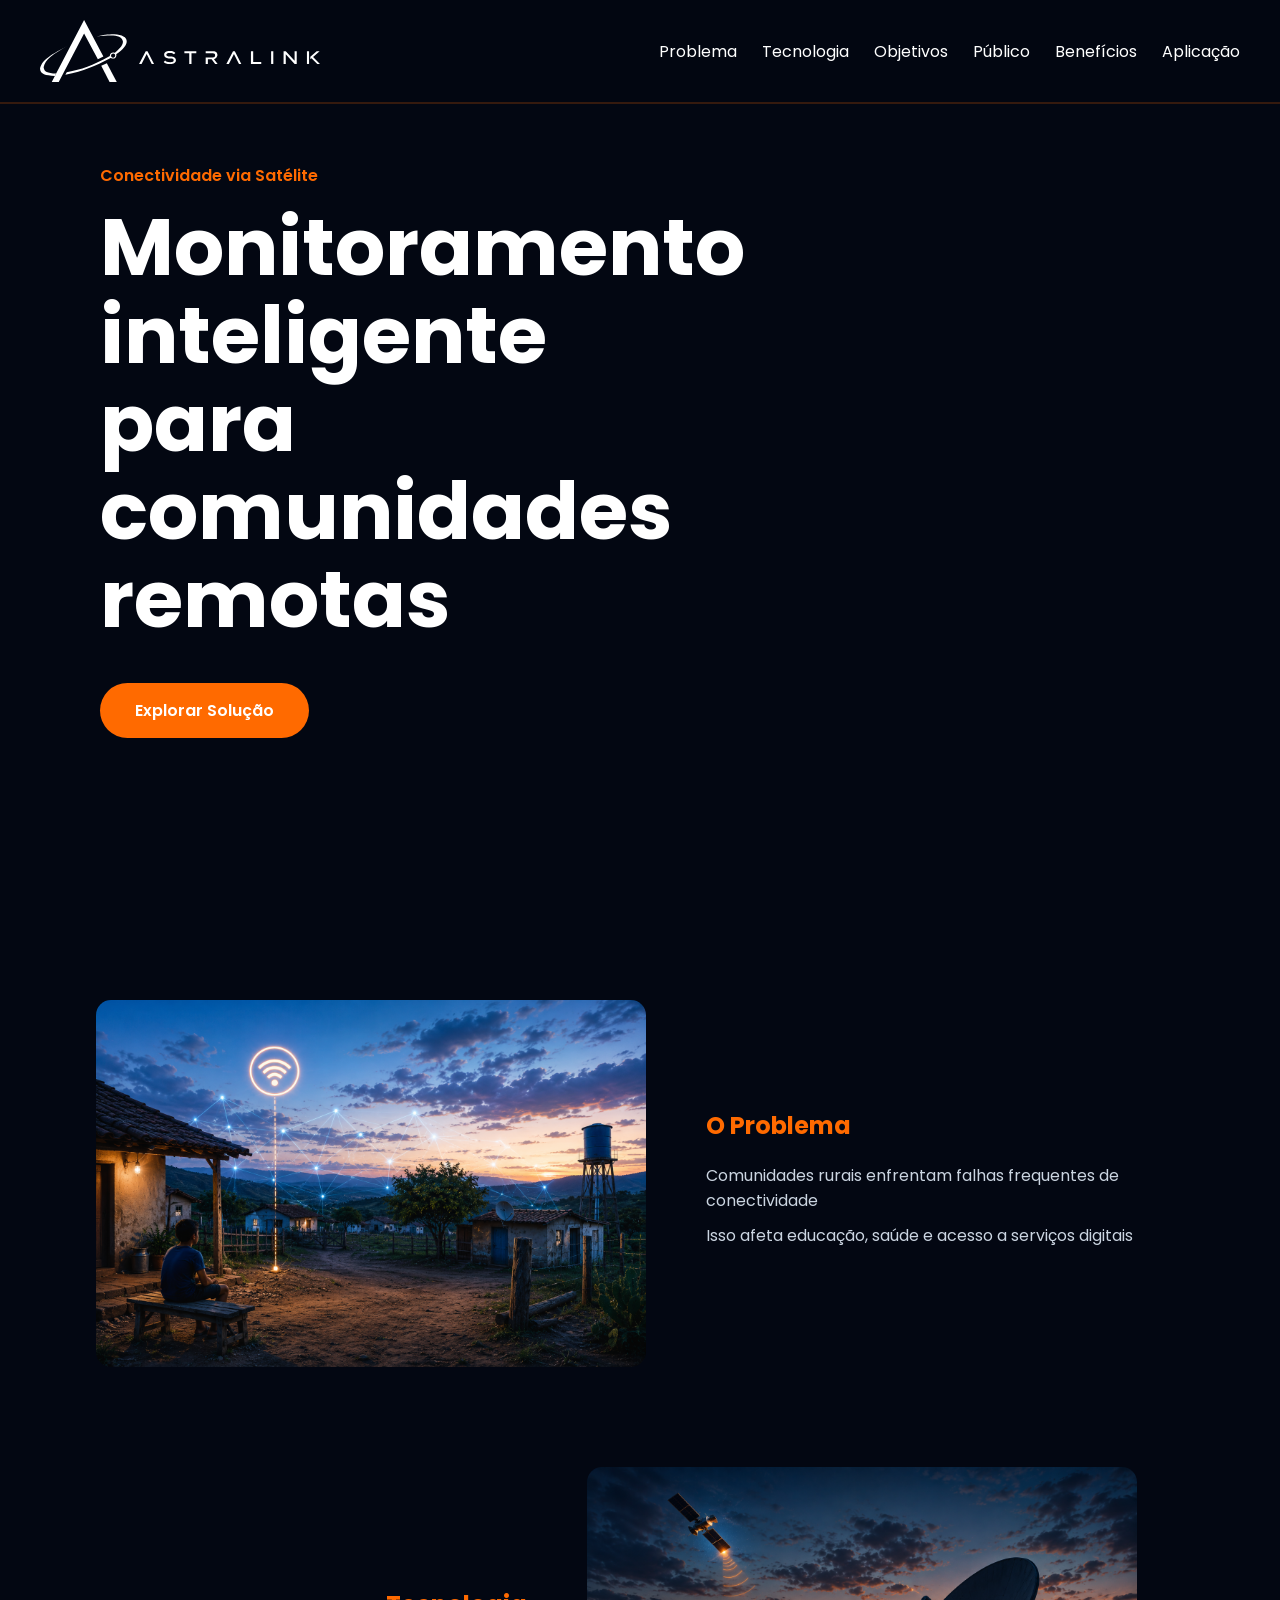
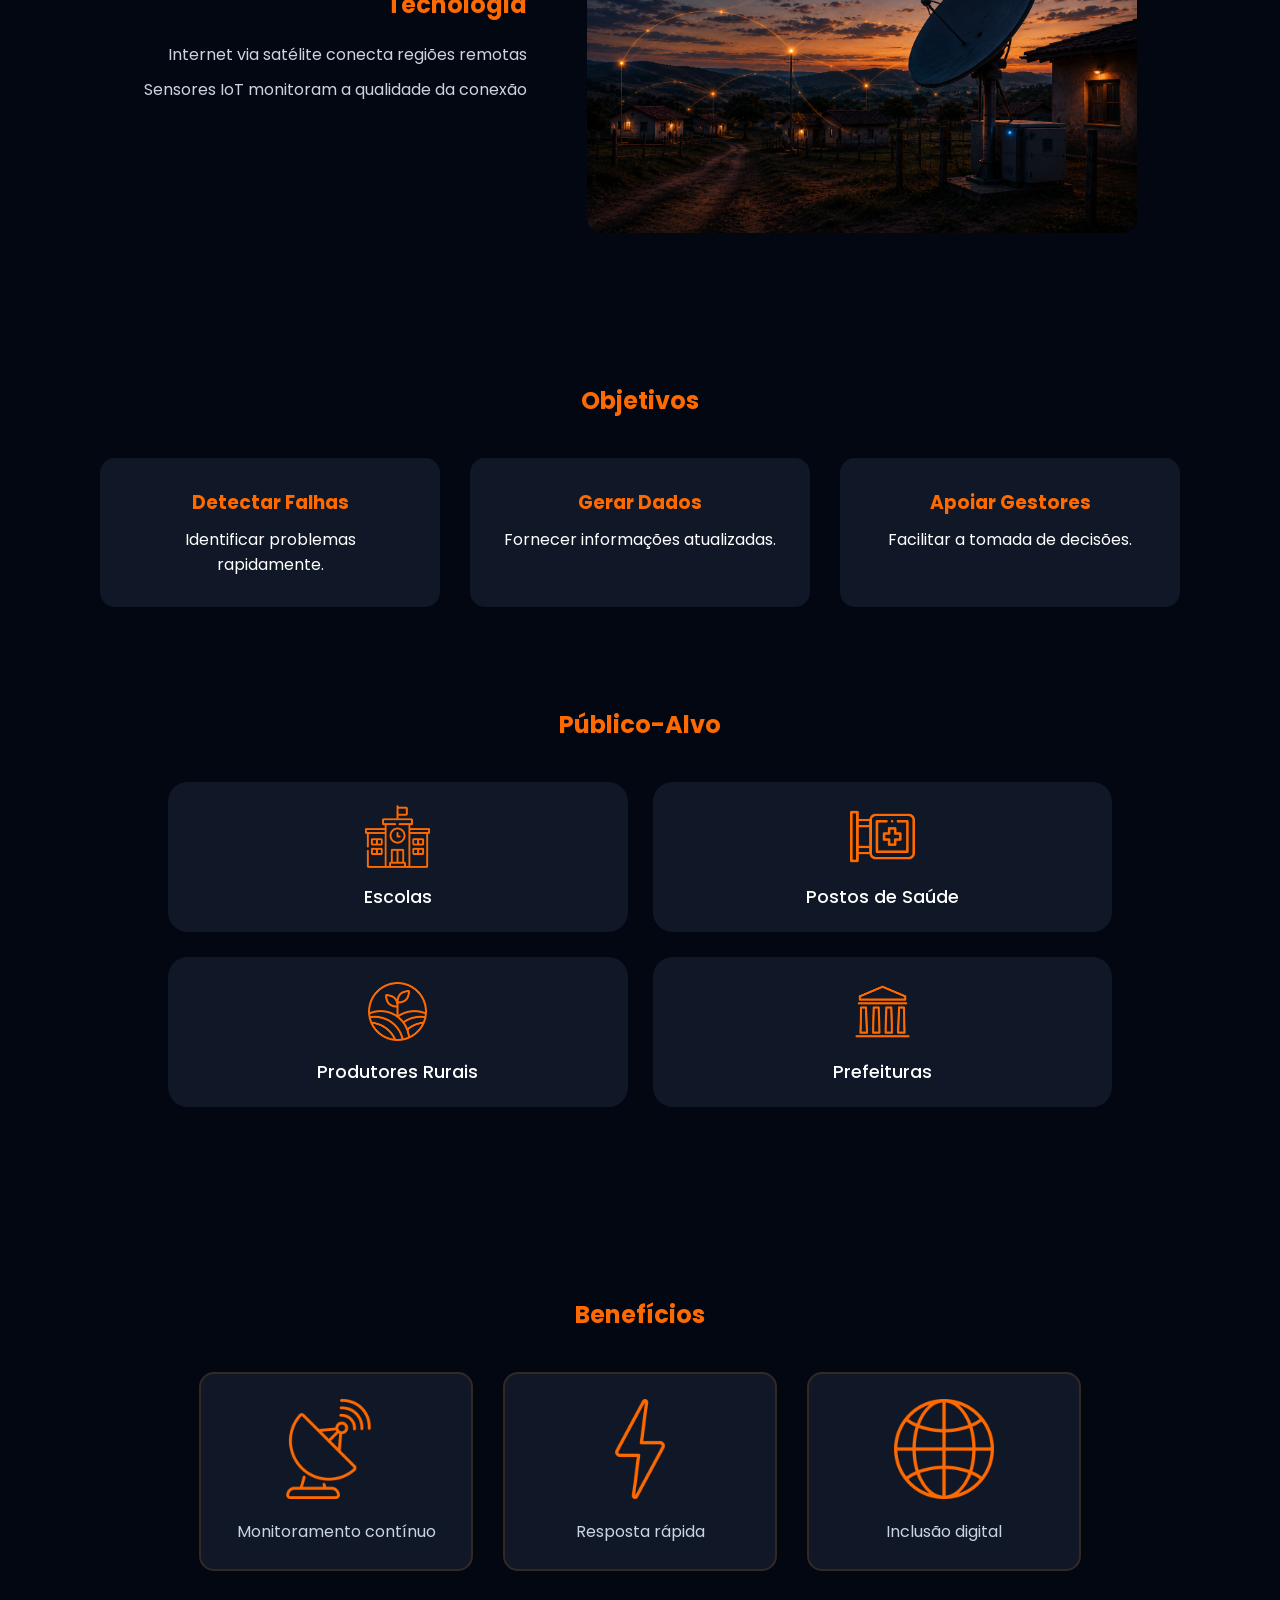
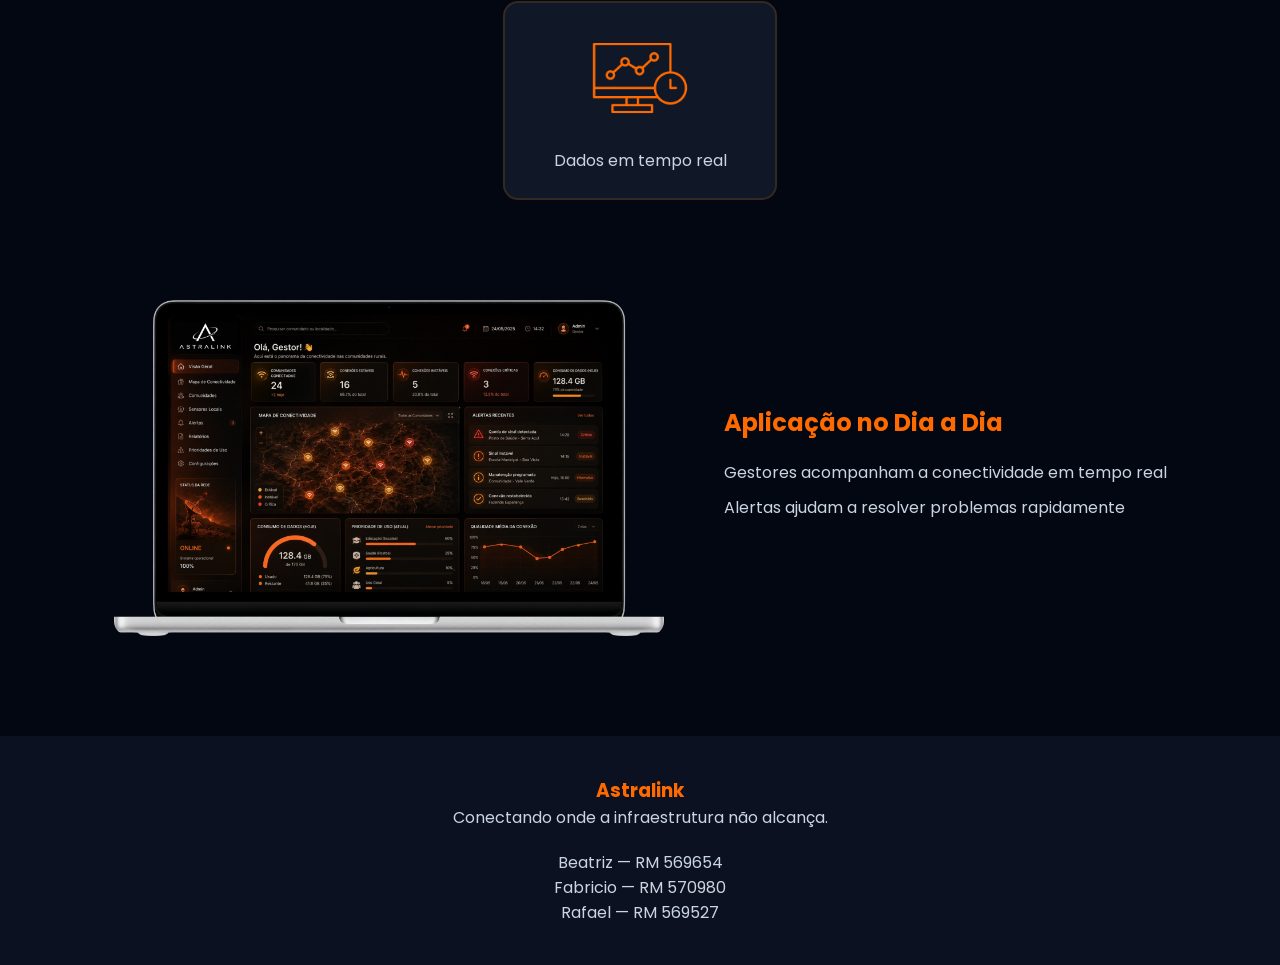
<file: index.html>
<!DOCTYPE html>
<html lang="en">
<head>
    <meta charset="UTF-8">
    <meta name="viewport" content="width=device-width, initial-scale=1.0">
    <title>AstraLink</title>
    <link rel="icon" type="image/png" href="img/logoreduzida.svg">
    <link rel="stylesheet" href="css/style.css">
    <link rel="preconnect" href="https://fonts.googleapis.com">
    <link rel="preconnect" href="https://fonts.gstatic.com" crossorigin>
    <link href="https://fonts.googleapis.com/css2?family=Poppins:wght@300;400;500;600;700;800&display=swap"
        rel="stylesheet">
</head>
<body>
    <header>    
        <nav>
            <img src="img/logo.svg" class="logo" alt="Logo Astralink">
            <ul>
                <li><a href="#problema">Problema</a></li>
                <li><a href="#tecnologia">Tecnologia</a></li>
                <li><a href="#objetivos">Objetivos</a></li>
                <li><a href="#publico">Público</a></li>
                <li><a href="#beneficios">Benefícios</a></li>
                <li><a href="#aplicacao">Aplicação</a></li>
            </ul>
        </nav>
    </header>

    <main>
        <section class="constelacao">
            <div class="mapa-orbital">
                <video autoplay muted loop playsinline>
                <source src="img/video/heroo.mp4" type="video/mp4">
                </video>
            </div>

            <div class="centro-controle">
                <span>Conectividade via Satélite</span>
                <h2>Monitoramento inteligente para comunidades remotas</h2>
                <a href="explorar.html" class="btn-explorar">Explorar Solução</a>
            </div>
        </section>
<body>
    

        <section id="problema" class="secao-flex">
            <img src="img/problema.png" alt="Comunidade rural">
            <div>
                <h2>O Problema</h2>
                <p>Comunidades rurais enfrentam falhas frequentes de conectividade</p>
                <p>Isso afeta educação, saúde e acesso a serviços digitais</p>
            </div>

        </section>
        
        <section id="tecnologia" class="secao-flex">
            <div class="texto-direita">
                <h2>Tecnologia</h2>
                <p>Internet via satélite conecta regiões remotas</p>
                <p>Sensores IoT monitoram a qualidade da conexão</p>
            </div>
                <img src="img/tec.png" alt="Tecnologia de internet via satélite">
        </section>

        <section id="objetivos" class="objetivos">
            <h2>Objetivos</h2>
            <div class="cards">
                <div class="card">
                    <h3>Detectar Falhas</h3>
                    <p>Identificar problemas rapidamente.</p>
                </div>

                <div class="card">
                    <h3>Gerar Dados</h3>
                    <p>Fornecer informações atualizadas.</p>
                </div>

                <div class="card">
                    <h3>Apoiar Gestores</h3>
                    <p>Facilitar a tomada de decisões.</p>
                </div>

            </div>
        </section>

        <section id="publico">
            <h2>Público-Alvo</h2>
            <div class="publico-grid">
                <div>
                    <img src="img/escola.png" alt="Escolas">
                    <p>Escolas</p>
                </div>

                <div>
                    <img src="img/hospital.png" alt="Postos de saúde">
                    <p>Postos de Saúde</p>
                </div>

                <div>
                    <img src="img/agricultura.png" alt="Produtores rurais">
                    <p>Produtores Rurais</p>
                </div>

                <div>
                    <img src="img/prefeitura.png" alt="Prefeituras">
                    <p>Prefeituras</p>
                </div>
            </div>
        </section>

        <section id="beneficios" class="beneficios">
        <h2>Benefícios</h2>
        <div class="beneficios-linha">
                <div class="item-beneficio">
                    <img src="img/satelite.png" alt="Satélite">
                    <p>Monitoramento contínuo</p>
                </div>

                <div class="item-beneficio">
                    <img src="img/simbolo-de-flash.png" alt="flash">
                    <p>Resposta rápida</p>
                </div>

                <div class="item-beneficio">
                    <img src="img/mundo.png" alt="Inclusão digital">
                    <p>Inclusão digital</p>
                </div>

                <div class="item-beneficio">
                    <img src="img/monitoramento.png" alt="Dados em tempo real">
                    <p>Dados em tempo real</p>
                </div>
              </div>
        </section>

        <section id="aplicacao" class="secao-flex">
            <img src="img/dashboardAstraLink.png" alt="Painel de monitoramento">
            <div>
                <h2>Aplicação no Dia a Dia</h2>
                <p>Gestores acompanham a conectividade em tempo real</p>
                <p>Alertas ajudam a resolver problemas rapidamente</p>
            </div>
        </section>

    </main>
    <footer>
        <h3>Astralink</h3>
        <p>Conectando onde a infraestrutura não alcança.</p>

        <div class="integrantes">
            <p>Beatriz — RM 569654</p>
            <p>Fabricio — RM 570980</p>
            <p>Rafael — RM 569527</p>
        </div>
    </footer>
</body>
</html>
</file>
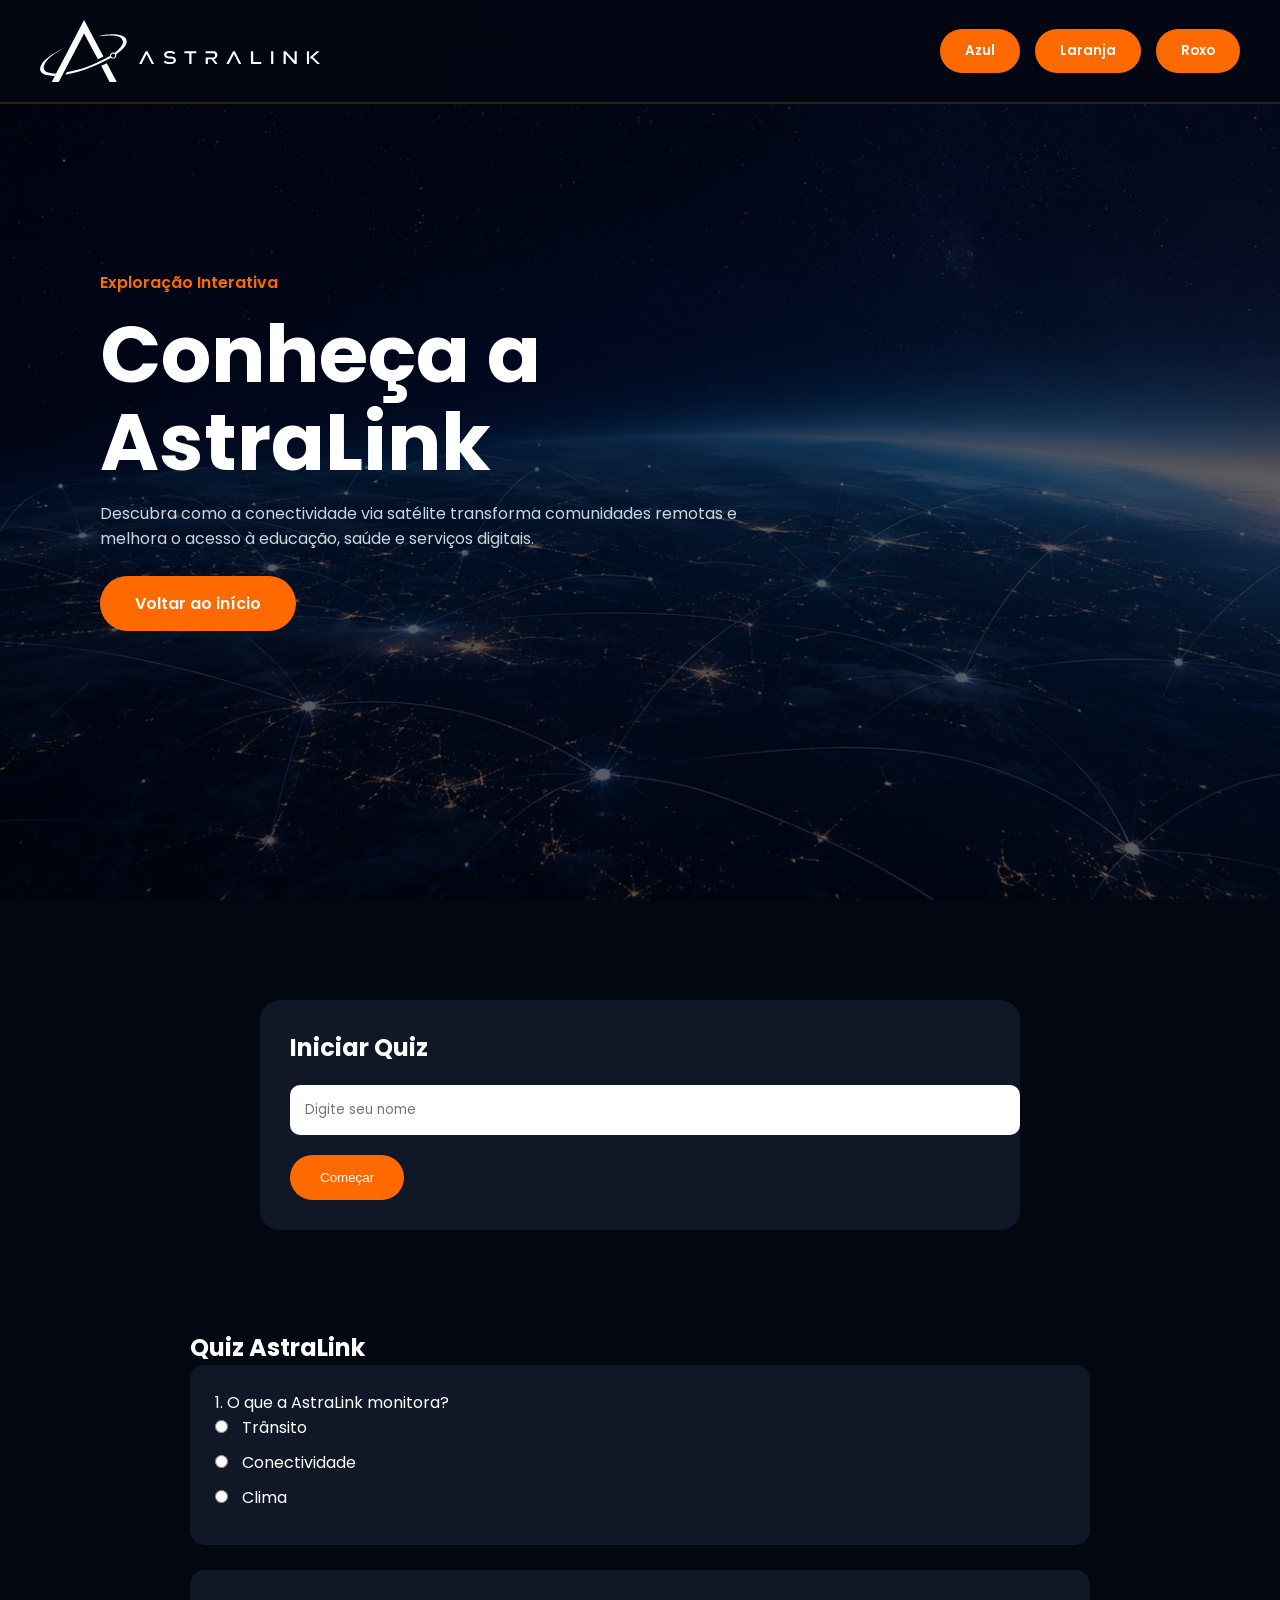
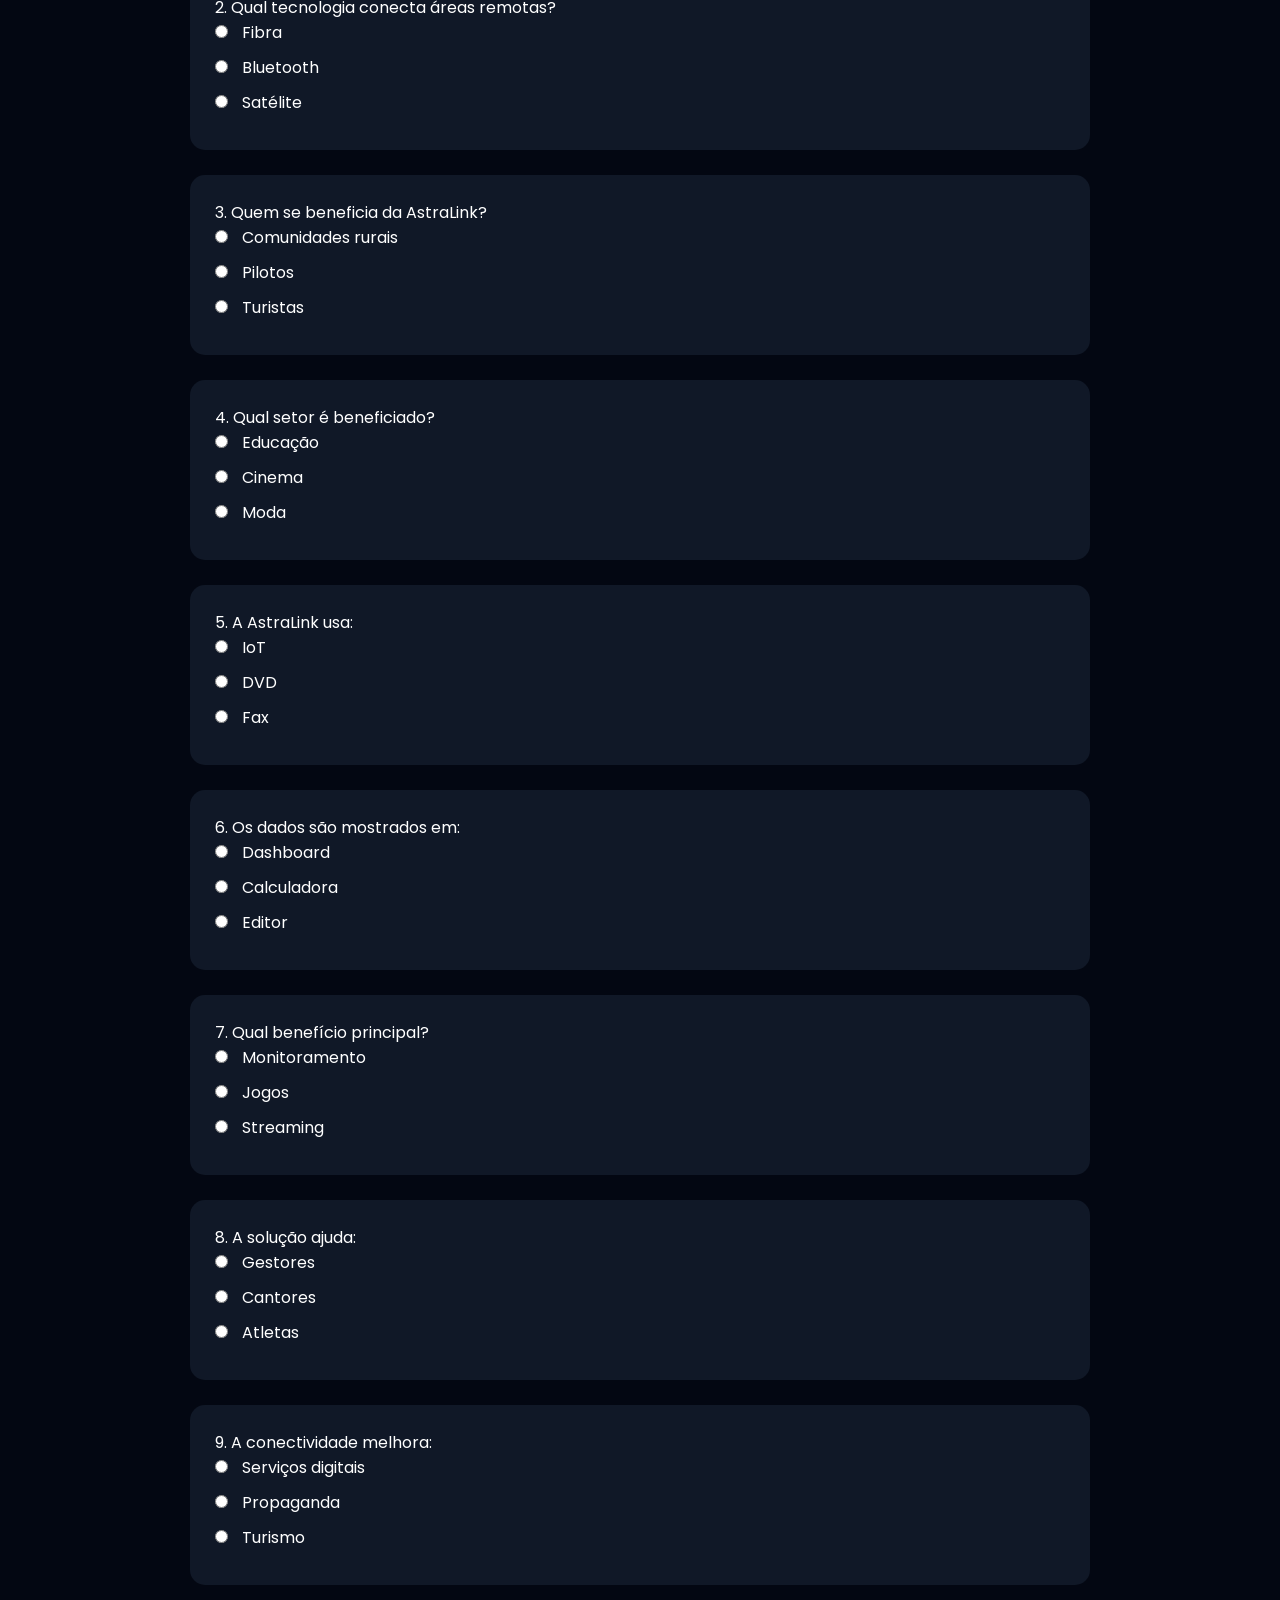
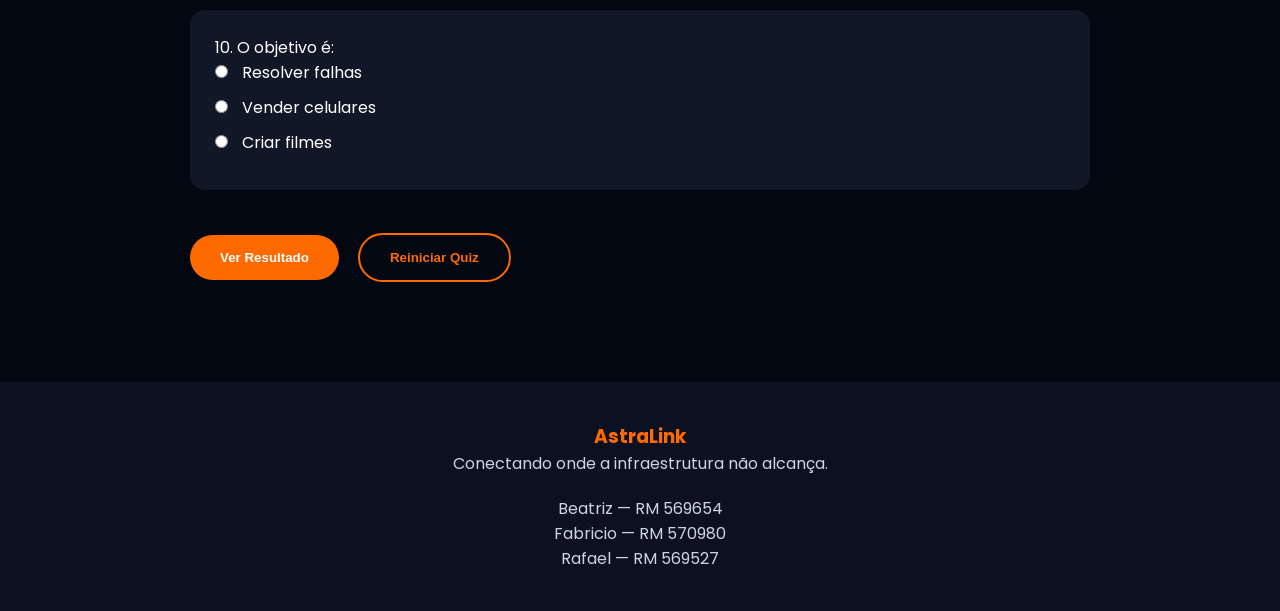
<file: explorar.html>
<!DOCTYPE html>
<html lang="pt-br">

<head>
    <meta charset="UTF-8">
    <meta name="viewport" content="width=device-width, initial-scale=1.0">
    <title>Explorar Solução - AstraLink</title>

    <link rel="icon" type="image/png" href="img/logoreduzida.svg">
    <link rel="stylesheet" href="css/style.css">

    <link rel="preconnect" href="https://fonts.googleapis.com">
    <link rel="preconnect" href="https://fonts.gstatic.com" crossorigin>

    <link href="https://fonts.googleapis.com/css2?family=Poppins:wght@300;400;500;600;700;800&display=swap"
        rel="stylesheet">
</head>
    <body>
    <header>
        <nav>
            <img src="img/logo.svg" class="logo" alt="Logo AstraLink">
            <div class="temas">
                <button onclick="trocarTema('azul')">Azul</button>
                <button onclick="trocarTema('laranja')">Laranja</button>
                <button onclick="trocarTema('roxo')">Roxo</button>
            </div>
        </nav>
    </header>

    <section class="constelacao">
        <div class="mapa-orbital">
            <img id="slide" src="img/slide1.png" alt="Slideshow AstraLink">
        </div>

         <div class="centro-controle">
            <span>Exploração Interativa</span>
            <h2>Conheça a AstraLink</h2>
            <p>Descubra como a conectividade via satélite transforma comunidades remotas e melhora o acesso à educação, saúde e serviços digitais.</p>
            <a href="index.html" class="btn-explorar">Voltar ao início</a>
        </div>
    </section>

    <section class="formulario-quiz">
        <h2>Iniciar Quiz</h2>

        <form id="formQuiz">
            <input type="text" id="nome" placeholder="Digite seu nome">
            <button type="submit"> Começar </button>
        </form>
    </section>

    <section class="quiz">
        <h2>Quiz AstraLink</h2>

        <div id="perguntas"></div>

        <button class="btn-resultado" onclick="corrigirQuiz()"> Ver Resultado </button>
        <button class="btn-reiniciar" onclick="reiniciarQuiz()"> Reiniciar Quiz</button>

        <div id="resultado"></div>
    </section>

    <footer>
        <h3>AstraLink</h3>
        <p>Conectando onde a infraestrutura não alcança.</p>

        <div class="integrantes">
            <p>Beatriz — RM 569654</p>
            <p>Fabricio — RM 570980</p>
            <p>Rafael — RM 569527</p>
        </div>
    </footer>

    <script src="js/script.js"></script>
</body>
</html>
</file>
<file: css/style.css>
*{
    margin:0;
    padding:0;
}
:root{
    --fundo:#030712;
    --menu:#0b1120;
    --card:#101827;
    --laranja:#ff6a00;
    --laranja-claro:#ffb347;
    --texto:#ffffff;
    --texto2:#cbd5e1;
}
.logo{
    width: 280px;
    height: auto;
    object-fit: contain;
}
body{
    font-family:'Poppins',sans-serif;
    background:var(--fundo);
    color:var(--texto);
}
a{
    text-decoration:none;
}
ul{
    list-style:none;
}
header{
    background:rgba(3,7,18,.95);
    position:fixed;
    width:100%;
    z-index:1000;
    border-bottom:2px solid rgba(255,106,0,.2);
}
nav{
    max-width:1200px;
    margin:auto;
    padding:20px 40px;
    display:flex;
    justify-content:space-between;
    align-items:center;
}
nav ul{
    display:flex;
    gap:25px;
}
nav a{
    color:white;
    transition:.3s;
}
nav a:hover{
    color:var(--laranja);
}
.constelacao{
    min-height:900px;
    position:relative;
    display:flex;
    align-items:center;
    padding:0 100px;
}
.mapa-orbital{
    position:absolute;
    top:0;
    left:0;
    width:100%;
    height:100%;
 }

.mapa-orbital video{    
    width:100%;
    height:100%;
    object-fit:cover;
    opacity:0.5;
}
.centro-controle{
    position:relative;
    z-index:2;
    max-width:650px;
}
.centro-controle span{
    color:var(--laranja);
    font-weight:600;
}
.centro-controle h2{
    font-size:5rem;
    line-height:1.1;
    margin:15px 0;
}
.centro-controle p{
    color:var(--texto2);
}
.secao-flex{
    width:85%;
    max-width:1200px;
    margin:100px auto;
    display:flex;
    align-items:center;
    justify-content:center;
    gap:60px;
}
.secao-flex img{
    width:550px;
    border-radius:15px;
}
.secao-flex h2{
    color:var(--laranja);
    margin-bottom:20px;
}
.secao-flex p{
    color:var(--texto2);
    margin-bottom:10px;
}
.objetivos{
    text-align:center;
    padding:50px;
}
.objetivos h2{
    color:var(--laranja);
}
.cards{
    display:flex;
    justify-content:center;
    gap:30px;
    margin-top:40px;
}
.card{
    background:var(--card);
    padding:30px;
    width:280px;
    border-radius:15px;
    transition:.3s;
 }
.card:hover{
    transform:translateY(-5px);
}
.card h3{
    color:var(--laranja);
    margin-bottom:10px;
}
#publico{
    text-align:center;
    padding:50px;
}
#publico h2{
    color:var(--laranja);
    margin-bottom:40px;
}
.publico-grid{
    width:80%;
    margin:40px auto;
    display:grid;
    grid-template-columns:repeat(2,1fr);
    gap:25px;
    }
.publico-grid div{
    background:var(--card);
    border-radius:20px;
    min-height:150px;
    display:flex;
    flex-direction:column;
    justify-content:center;
    align-items:center;
    gap:15px;
    transition:.3s;
}
.publico-grid div:hover{
    transform:translateY(-5px);
    border:1px solid rgba(255,106,0,.4);
}
.publico-grid img{
    width:65px;
    height:65px;
    object-fit:contain;
}
.publico-grid p{
    font-size:1.1rem;
    font-weight:500;
}
.beneficios{
    width:85%;
    margin:100px auto;
    text-align:center;
}
.beneficios h2{
    color:var(--laranja);
    margin-bottom:40px;
}
.beneficios-linha{
    display:flex;
    justify-content:center;
    gap:30px;
    flex-wrap:wrap;
}
.item-beneficio{
    width:220px;
    background:var(--card);
    padding:25px;
    border-radius:15px;
    border:2px solid rgba(255,140,0,0.15);
    display:flex;
    flex-direction:column;
    align-items:center;
    transition:0.3s;
}
.item-beneficio img{
    width:100px;
    height:100px;
    object-fit:contain;
    margin-bottom:20px;
}
.item-beneficio:hover{
    transform:translateY(-5px);
    border-color:rgba(255,140,0,0.5);
}
.item-beneficio p{
    color:var(--texto2);
}
footer{
    margin-top:100px;
    background:var(--menu);
    padding:40px;
    text-align:center;
}
footer h3{
    color:var(--laranja);
}
footer p{
    color:var(--texto2);
}
.integrantes{
    margin-top:20px;
}
.texto-direita{
    text-align:right;
    display:flex;
    flex-direction:column;
    align-items:flex-end;
}
.btn-explorar{
    display:inline-block;
    margin-top:25px;
    background:var(--laranja);
    color:white;
    padding:15px 35px;
    border-radius:50px;
    font-weight:600;
    transition:0.3s;
}

.btn-explorar:hover{
    background:var(--laranja-claro);
    transform:translateY(-3px);
}
/* segunda pag */

.explorar{
    width:85%;
    max-width:1200px;
    margin:150px auto 80px;
    text-align:center;
}

.explorar h1{
    color:var(--laranja);
    margin-bottom:30px;
}

.slideshow{
    width:100%;
    max-width:900px;
    margin:0 auto 60px;
}

.slideshow img{
    width:100%;
    height:500px;
    object-fit:cover;
    border-radius:20px;
    border:2px solid rgba(255,106,0,.2);
}

.temas{
    display:flex;
    gap:15px;
    align-items:center;
}

.temas button{
    background:var(--laranja);
    color:white;
    padding:12px 25px;
    border-radius:30px;
    font-family:'Poppins',sans-serif;
    transition:.3s;
}

.temas button:hover{
    transform:translateY(-3px);
}

.formulario-quiz{
    background:var(--card);
    padding:30px;
    border-radius:20px;
    max-width:700px;
    margin:0 auto 50px;
}

.formulario-quiz input{
    width:100%;
    padding:15px;
    border:none;
    border-radius:10px;
    margin-top:15px;
    font-family:'Poppins',sans-serif;
}

.quiz{
    max-width:900px;
    margin:0 auto;
}

.pergunta{
    background:var(--card);
    padding:25px;
    border-radius:15px;
    margin-bottom:25px;
    text-align:left;
}

.pergunta h3{
    margin-bottom:15px;
    color:var(--laranja);
}

.pergunta label{
    display:block;
    margin-bottom:10px;
}

.pergunta input{
    margin-right:10px;
}

.btn-resultado{
    background:var(--laranja);
    color:white;
    border:none;
    padding:15px 35px;
    border-radius:30px;
    font-weight:600;
    margin-top:20px;
}

#resultado{
    margin-top:30px;
    font-size:1.4rem;
    font-weight:600;
    color:var(--laranja);
}
.temas{
    display:flex;
    gap:15px;
}

.temas button{
    background:var(--laranja);
    color:white;
    border:none;
    padding:12px 25px;
    border-radius:30px;
    cursor:pointer;
    font-weight:600;
}

.mapa-orbital img{
    width:100%;
    height:100%;
    object-fit:cover;
    opacity:0.35;
}

.formulario-quiz{
    width:85%;
    max-width:700px;
    margin:100px auto;
    background:var(--card);
    padding:30px;
    border-radius:20px;
}

.formulario-quiz input{
    width:100%;
    padding:15px;
    border:none;
    border-radius:10px;
    margin:20px 0;
}

.formulario-quiz button{
    background:var(--laranja);
    color:white;
    border:none;
    padding:15px 30px;
    border-radius:30px;
}

.quiz{
    width:85%;
    max-width:900px;
    margin:100px auto;
}

.pergunta{
    background:var(--card);
    padding:25px;
    border-radius:15px;
    margin-bottom:25px;
}

.btn-resultado{
    background:var(--laranja);
    color:white;
    border:none;
    padding:15px 30px;
    border-radius:30px;
}
#resultado{
    margin-top:25px;
    font-size:1.4rem;
    font-weight:600;
    color:var(--laranja);
}
.btn-reiniciar{
    background:transparent;
    color:var(--laranja);
    border:2px solid var(--laranja);
    padding:15px 30px;
    border-radius:30px;
    font-weight:600;
    margin-left:15px;
    transition:.3s;
}
.btn-reiniciar:hover{
    background:var(--laranja);
    color:white;
}

@media (max-width: 1024px){

    nav{
        padding:20px;
        flex-wrap:wrap;
        gap:20px;
        justify-content:center;
    }

    .logo{
        width:220px;
    }

    .constelacao{
        padding:0 50px;
    }

    .centro-controle h2{
        font-size:3.8rem;
    }

    .secao-flex{
        flex-direction:column;
        text-align:center;
    }

    .texto-direita{
        text-align:center;
        align-items:center;
    }

    .secao-flex img{
        width:100%;
        max-width:550px;
    }

    .cards{
        flex-wrap:wrap;
    }

    .publico-grid{
        grid-template-columns:1fr;
    }

    .slideshow img{
        height:400px;
    }
}

@media (max-width: 768px){

    nav{
        flex-direction:column;
        gap:15px;
        padding:15px;
    }

    nav ul{
        flex-wrap:wrap;
        justify-content:center;
        gap:15px;
    }

    .logo{
        width:180px;
    }

    .constelacao{
        min-height:700px;
        padding:0 25px;
        text-align:center;
        justify-content:center;
    }

    .centro-controle{
        max-width:100%;
    }

    .centro-controle h2{
        font-size:2.8rem;
    }

    .centro-controle p{
        font-size:0.95rem;
    }

    .secao-flex{
        width:90%;
        margin:70px auto;
        gap:30px;
    }

    .secao-flex img{
        width:100%;
    }

    .cards{
        flex-direction:column;
        align-items:center;
    }

    .card{
        width:90%;
    }

    .beneficios-linha{
        flex-direction:column;
        align-items:center;
    }

    .item-beneficio{
        width:90%;
    }

    .publico-grid{
        width:90%;
        grid-template-columns:1fr;
    }

    .explorar{
        margin-top:120px;
    }

    .slideshow img{
        height:250px;
    }

    .temas{
        flex-wrap:wrap;
        justify-content:center;
    }

    .temas button{
        width:120px;
    }

    .formulario-quiz{
        width:90%;
        padding:20px;
    }

    .quiz{
        width:90%;
    }

    .pergunta{
        padding:20px;
    }

    .btn-resultado,
    .btn-reiniciar{
        width:100%;
        margin:10px 0;
    }

    footer{
        padding:30px 20px;
    }
}

@media (max-width: 480px){

    .centro-controle h2{
        font-size:2.2rem;
    }

    .centro-controle span{
        font-size:.9rem;
    }

    .slideshow img{
        height:200px;
    }

    .objetivos,
    #publico,
    .beneficios{
        padding:30px 15px;
    }

    .card,
    .item-beneficio{
        width:100%;
    }
}
</file>
